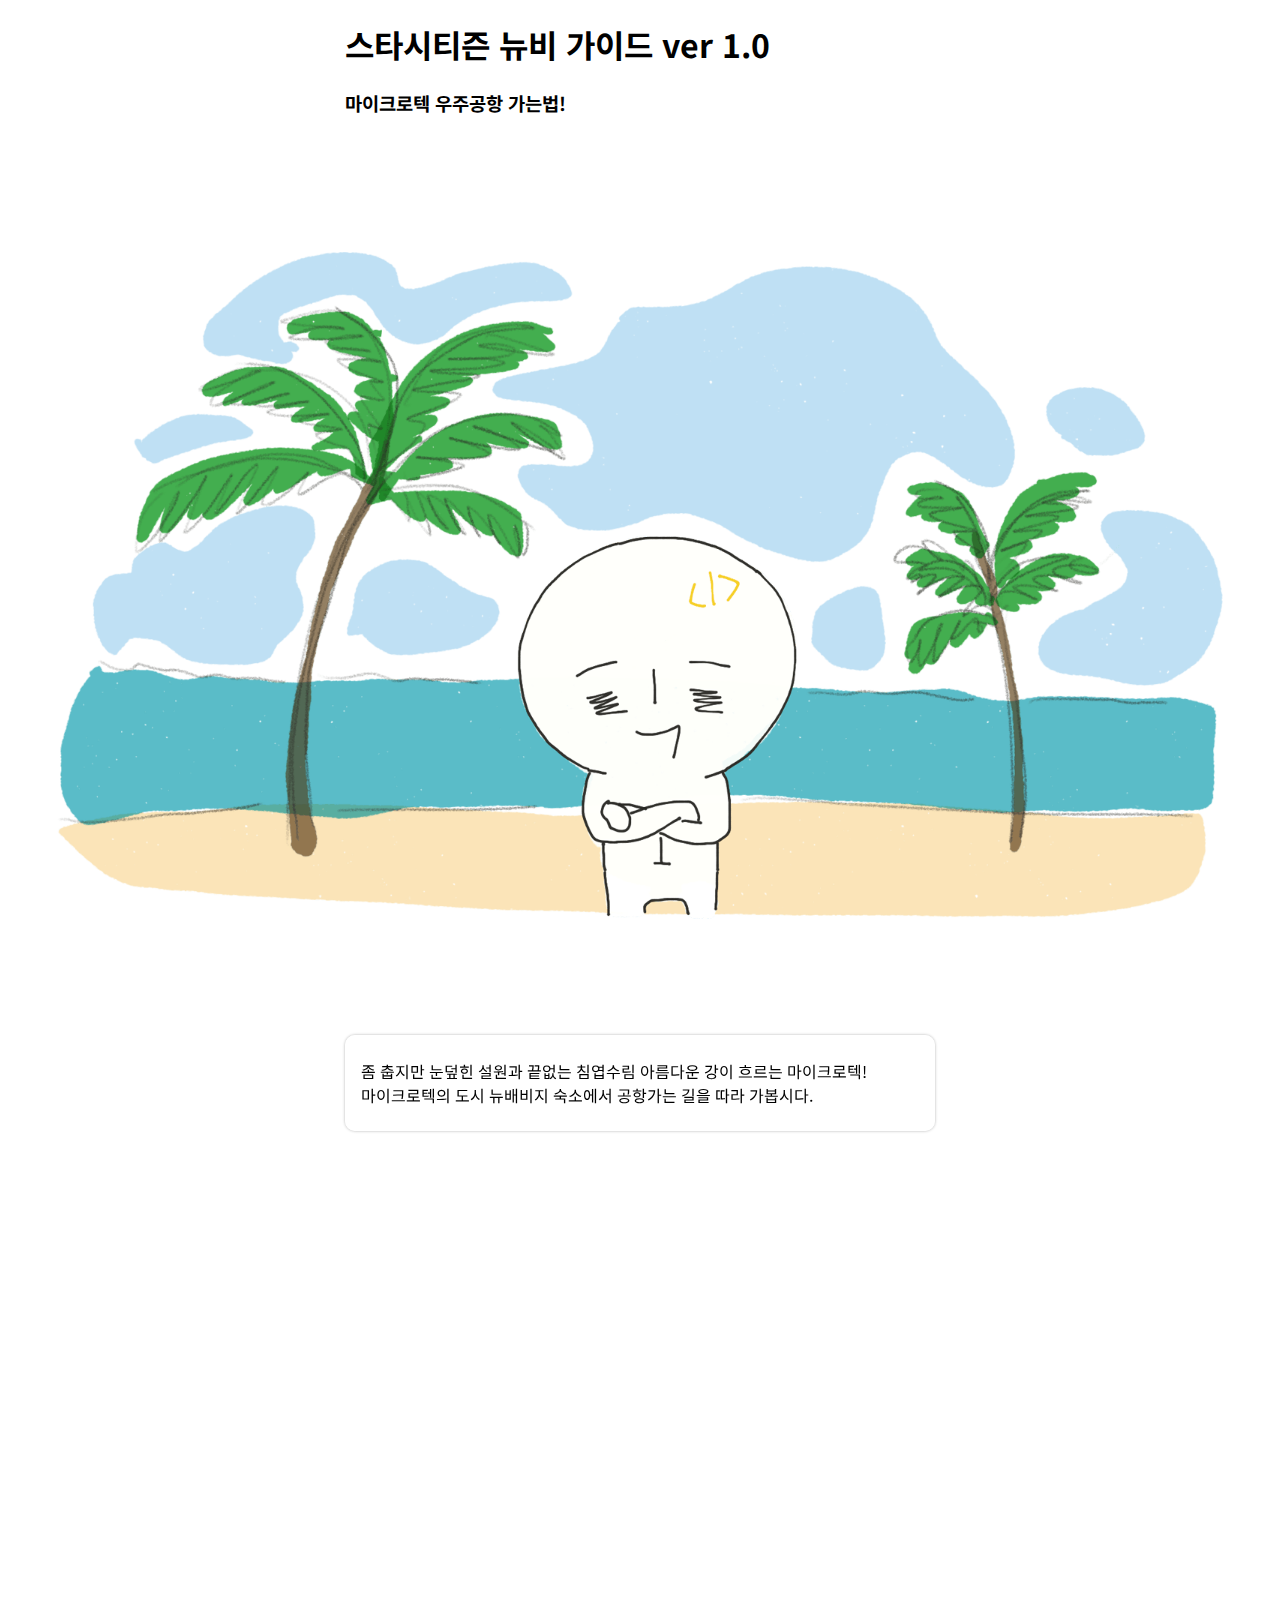
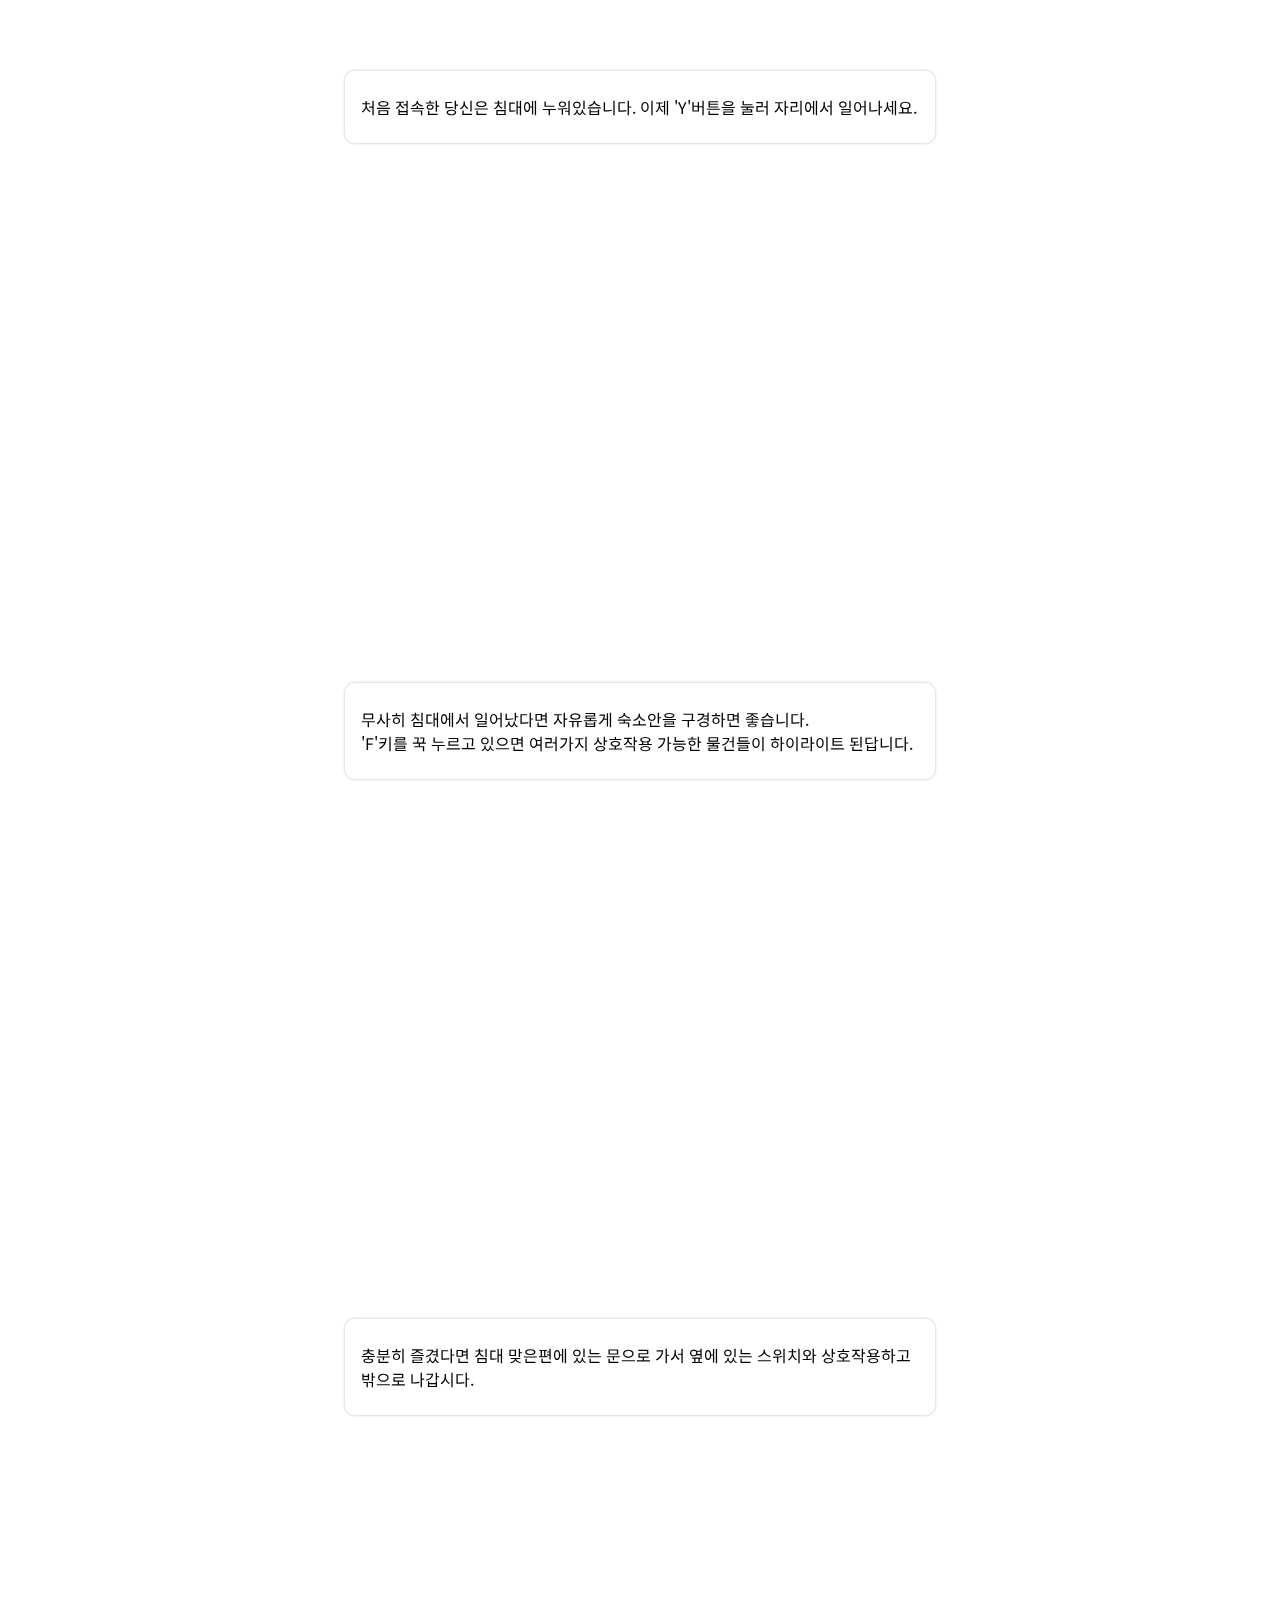
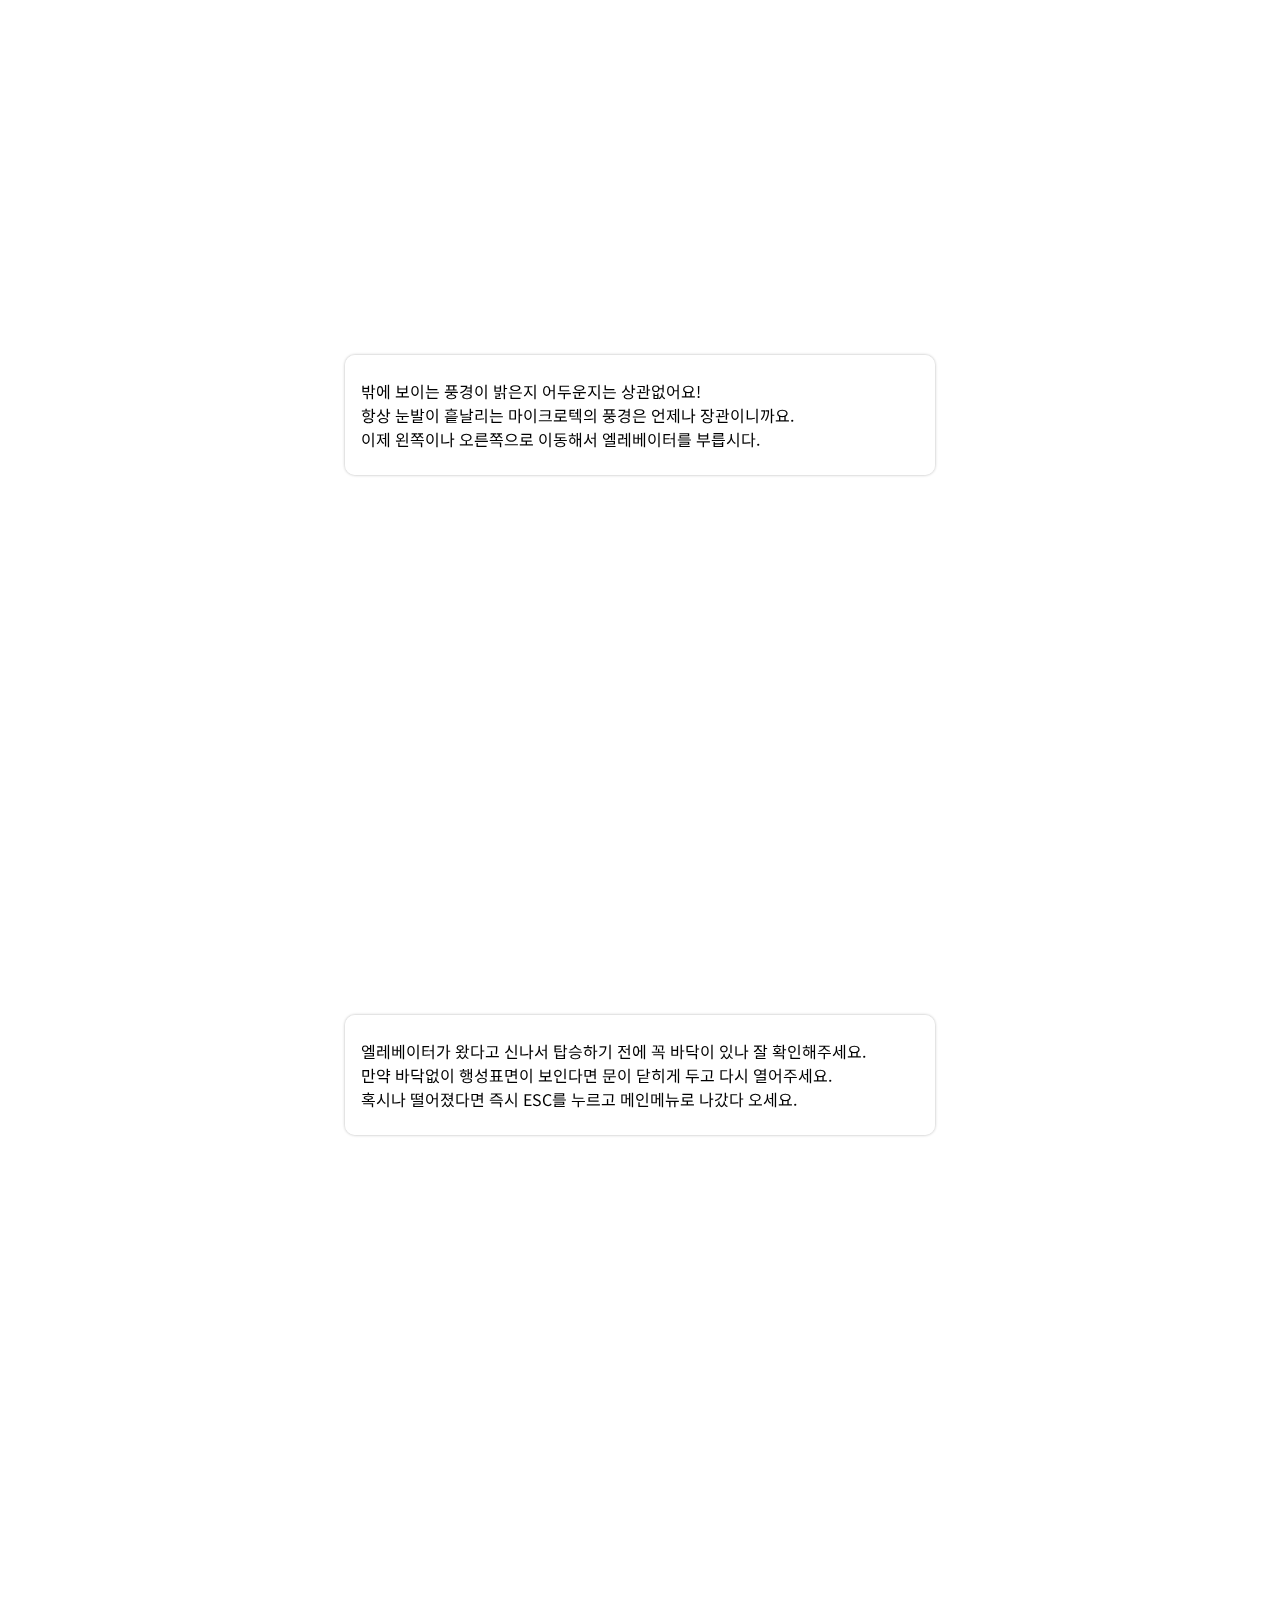
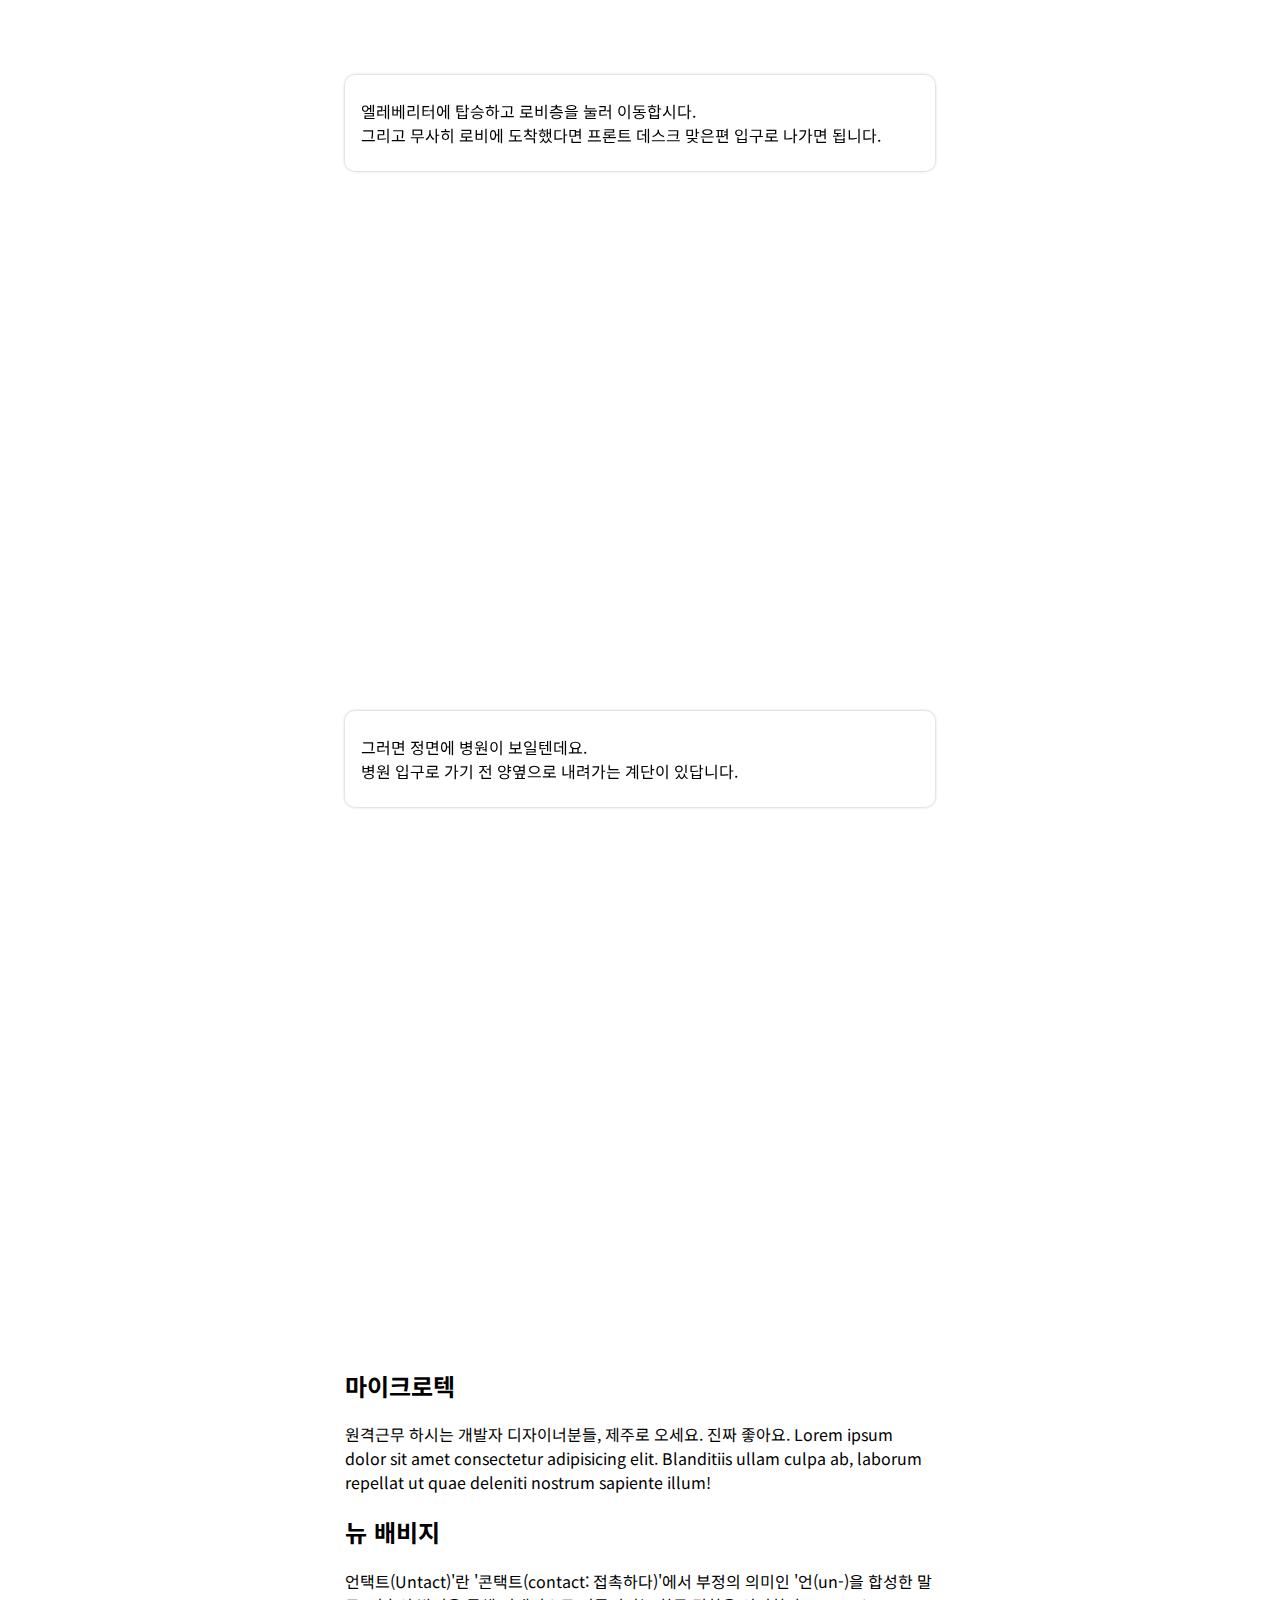
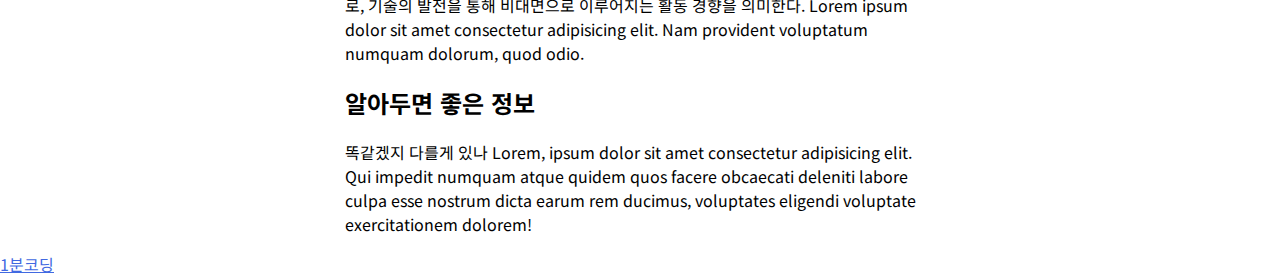
<file: 1mincoding-bbc-covid19/index.html>
<!DOCTYPE html>
<html lang="ko">
<head>
	<meta charset="UTF-8">
	<meta name="viewport" content="width=device-width, initial-scale=1.0">
	<title>스타시티즌 뉴비 가이드 ver 1.0</title>
	<link href="https://fonts.googleapis.com/css2?family=Noto+Sans+KR:wght@400;700&display=swap" rel="stylesheet">
	<link rel="stylesheet" href="style.css">
</head>
<body>
	<header class="header">
		<div class="global-width">
			<h1 class="page-title">스타시티즌 뉴비 가이드 ver 1.0</h1>
			<p>
				<h3>마이크로텍 우주공항 가는법!</h3>
			</p>
		</div>
	</header>
	<section class="scroll-content">
		<div class="scroll-graphic">
			<div class="graphic-item"><img class="scene-img" src="images/00.png" alt=""></div>
			<!-- date- 테그 중요 -->
			<div class="graphic-item"><img class="scene-img" src="images/01.png" alt=""></div>
			<div class="graphic-item" data-action="birdFlies">
				<img class="bird" src="images/bird.gif" alt="">
				<img class="scene-img" src="images/02.png" alt="">
			</div>
			<div class="graphic-item"><img class="scene-img" src="images/bird.gif" alt=""></div>
			<div class="graphic-item"><img class="scene-img" src="images/03.png" alt=""></div>
			<div class="graphic-item" data-action="birdFlies2">
				<img class="bird" src="images/bird.gif" alt="">
				<img class="scene-img" src="images/04.png" alt="">
			</div>
			<div class="graphic-item"><img class="scene-img" src="images/05.png" alt=""></div>
			<div class="graphic-item"><img class="scene-img" src="images/06.png" alt=""></div>
			<div class="graphic-item"><img class="scene-img" src="images/07.png" alt=""></div>
			<div class="graphic-item"><img class="scene-img" src="images/08.png" alt=""></div>
		</div>
		<div class="scroll-text global-width">
			<div class="step">
				<p>
					좀 춥지만 눈덮힌 설원과 끝없는 침엽수림 아름다운 강이 흐르는 마이크로텍!<br>마이크로텍의 도시 뉴배비지 숙소에서 공항가는 길을 따라 가봅시다.
				</p>
			</div>
			<div class="step">
				<p>
					처음 접속한 당신은 침대에 누워있습니다. 이제 'Y'버튼을 눌러 자리에서 일어나세요.
				</p>
			</div>
			<div class="step">
				<p>
					무사히 침대에서 일어났다면 자유롭게 숙소안을 구경하면 좋습니다.<br>'F'키를 꾹 누르고 있으면 여러가지 상호작용 가능한 물건들이 하이라이트 된답니다.
				</p>
			</div>
			<div class="step">
				<p>
					충분히 즐겼다면 침대 맞은편에 있는 문으로 가서 옆에 있는 스위치와 상호작용하고 밖으로 나갑시다.
				</p>
			</div>
			<div class="step">
				<p>
					밖에 보이는 풍경이 밝은지 어두운지는 상관없어요!<br>항상 눈발이 흩날리는 마이크로텍의 풍경은 언제나 장관이니까요.<br>
					이제 왼쪽이나 오른쪽으로 이동해서 엘레베이터를 부릅시다.
				</p>
			</div>
			<div class="step">
				<p>
					엘레베이터가 왔다고 신나서 탑승하기 전에 꼭 바닥이 있나 잘 확인해주세요.<br>만약 바닥없이 행성표면이 보인다면 문이 닫히게 두고 다시 열어주세요.<br>혹시나 떨어졌다면 즉시 ESC를 누르고 메인메뉴로 나갔다 오세요.
				</p>
			</div>
			<div class="step">
				<p>
					엘레베리터에 탑승하고 로비층을 눌러 이동합시다.<br>그리고 무사히 로비에 도착했다면 프론트 데스크 맞은편 입구로 나가면 됩니다.
				</p>
			</div>
			<div class="step">
				<p>
					그러면 정면에 병원이 보일텐데요.<br>병원 입구로 가기 전 양옆으로 내려가는 계단이 있답니다.
				</p>
			</div>
		</div>
	</section>
	<section class="normal-content global-width">
		<h2>마이크로텍</h2>
		<p>원격근무 하시는 개발자 디자이너분들, 제주로 오세요. 진짜 좋아요. Lorem ipsum dolor sit amet consectetur adipisicing elit. Blanditiis ullam culpa ab, laborum repellat ut quae deleniti nostrum sapiente illum!</p>
		<h2>뉴 배비지</h2>
		<p>언택트(Untact)'란 '콘택트(contact: 접촉하다)'에서 부정의 의미인 '언(un-)을 합성한 말로, 기술의 발전을 통해 비대면으로 이루어지는 활동 경향을 의미한다. Lorem ipsum dolor sit amet consectetur adipisicing elit. Nam provident voluptatum numquam dolorum, quod odio.</p>
		<h2>알아두면 좋은 정보</h2>
		<p>똑같겠지 다를게 있나 Lorem, ipsum dolor sit amet consectetur adipisicing elit. Qui impedit numquam atque quidem quos facere obcaecati deleniti labore culpa esse nostrum dicta earum rem ducimus, voluptates eligendi voluptate exercitationem dolorem!</p>
	</section>
	<footer class="global-footer">
		<a href="https://www.youtube.com/channel/UC_s1FC7s5YVwDImzv-WG93Q" target="blank">1분코딩</a>
	</footer>

	<script src="main.js"></script>
</body>
</html>
</file>
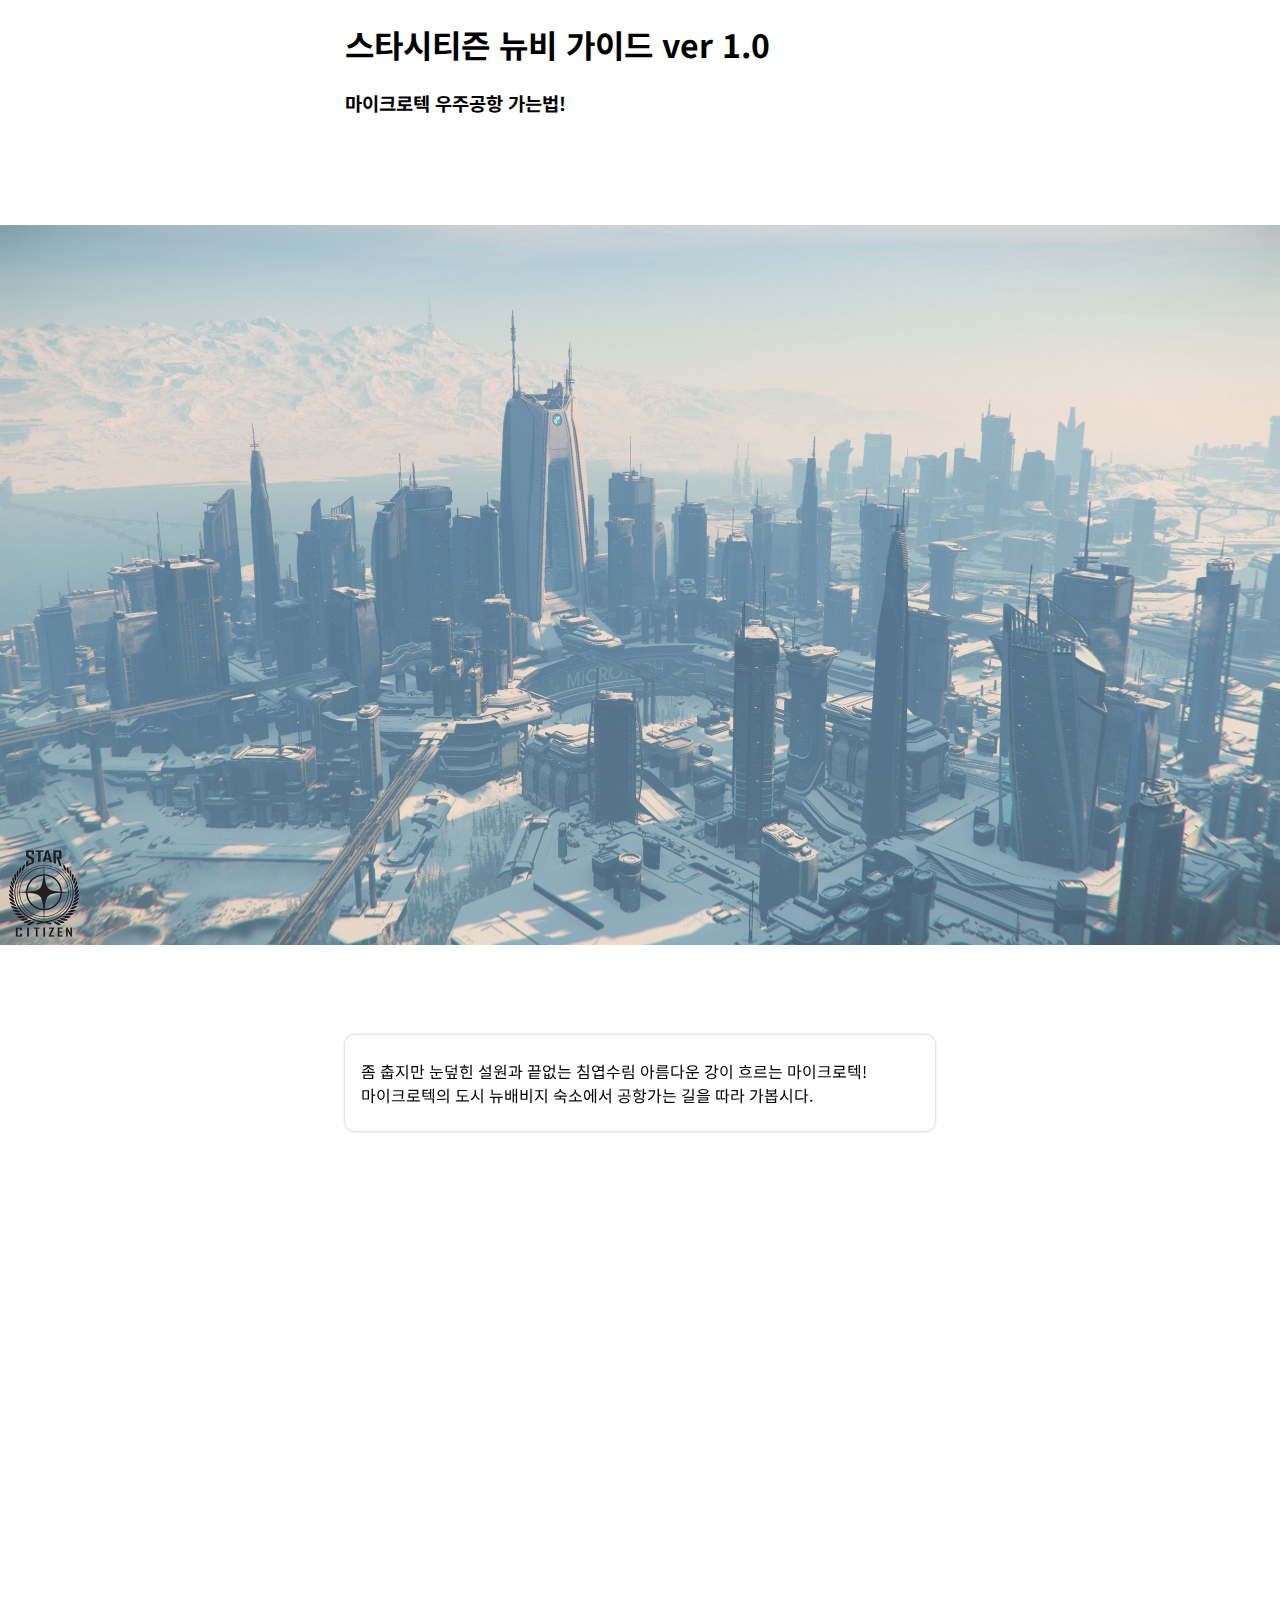
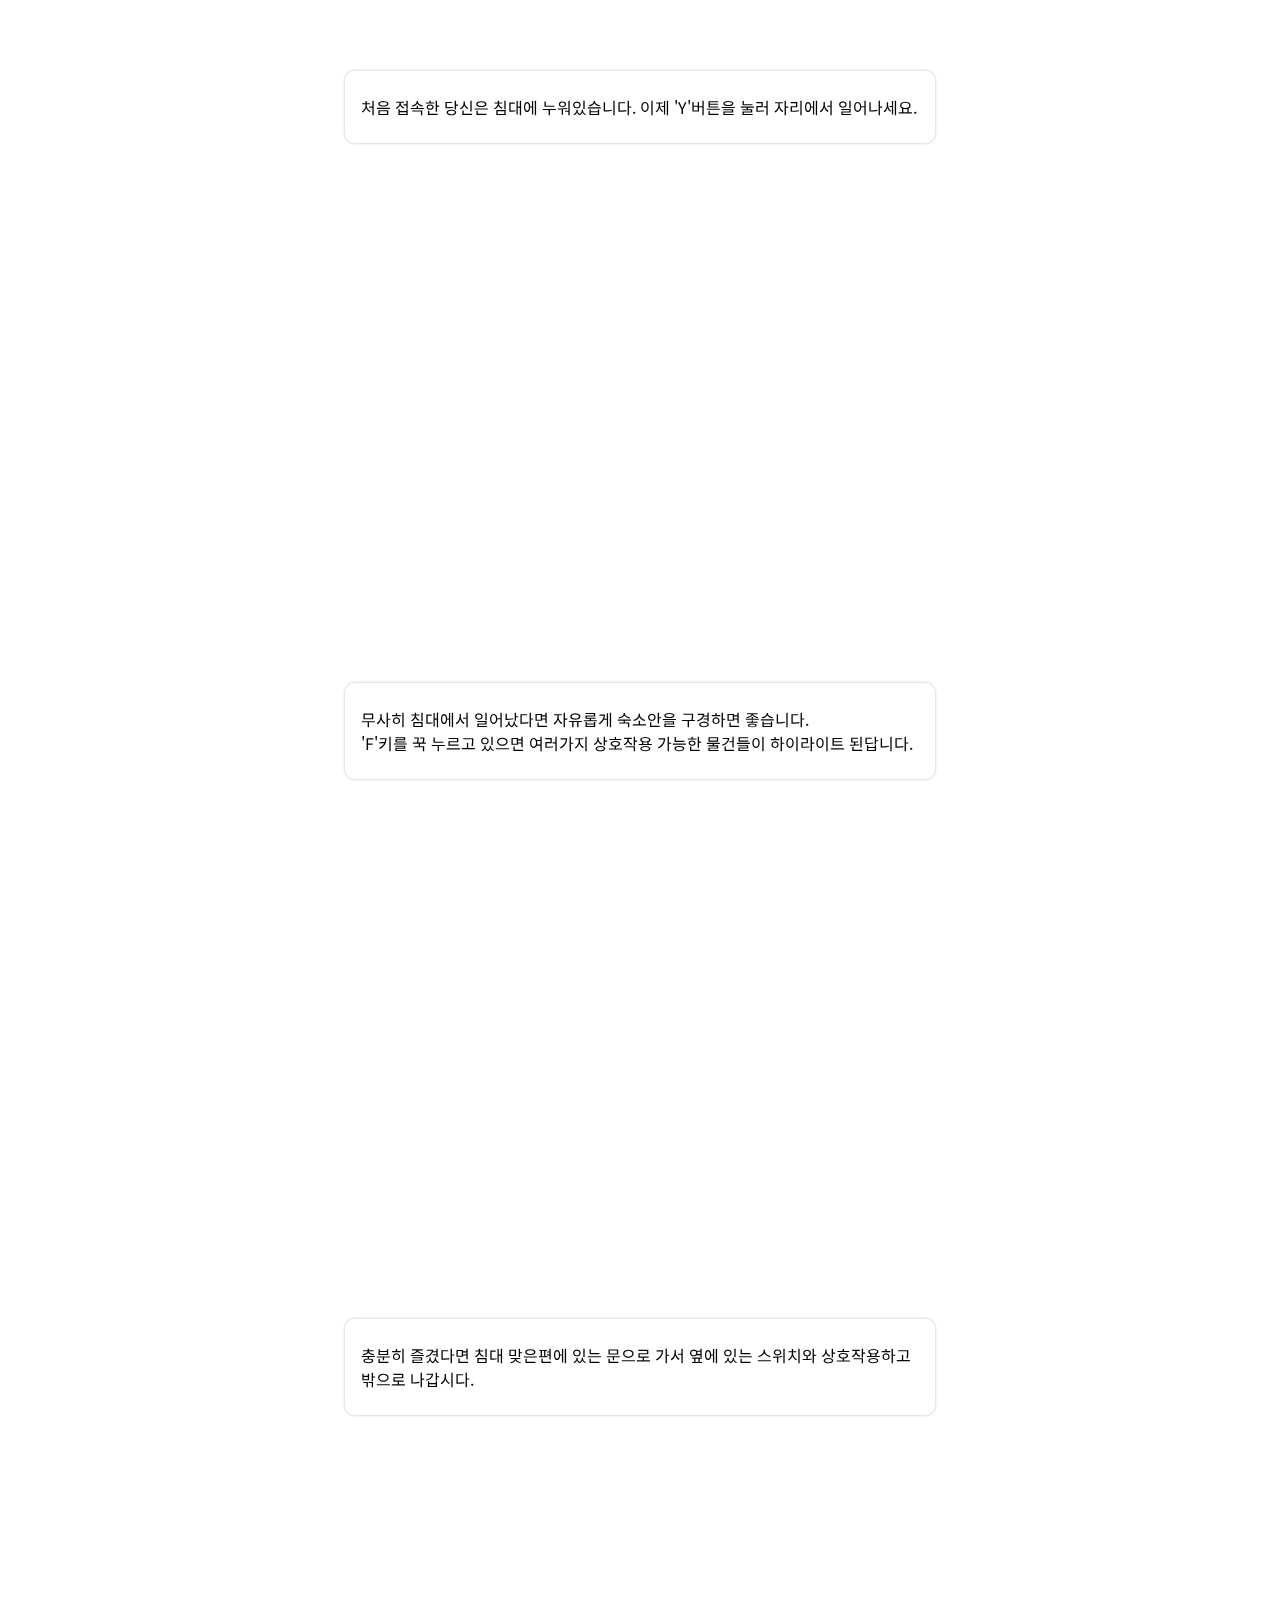
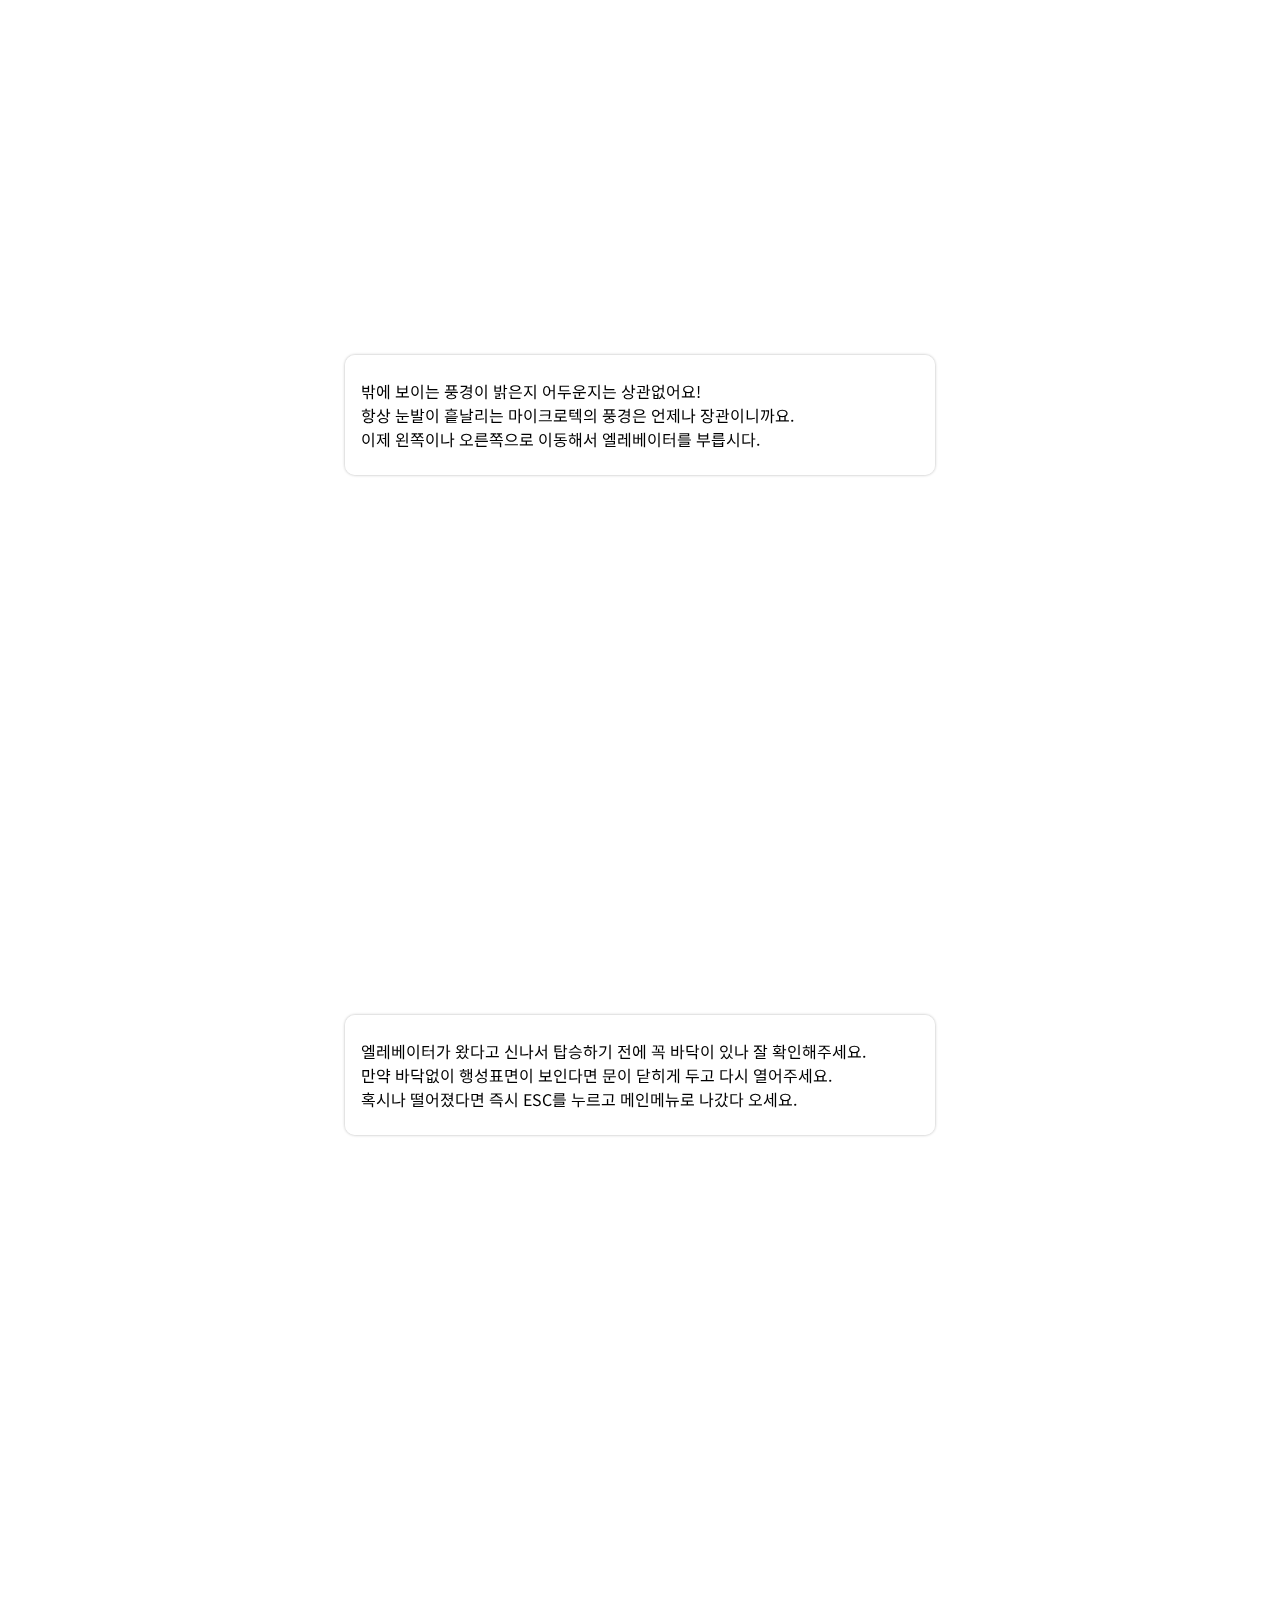
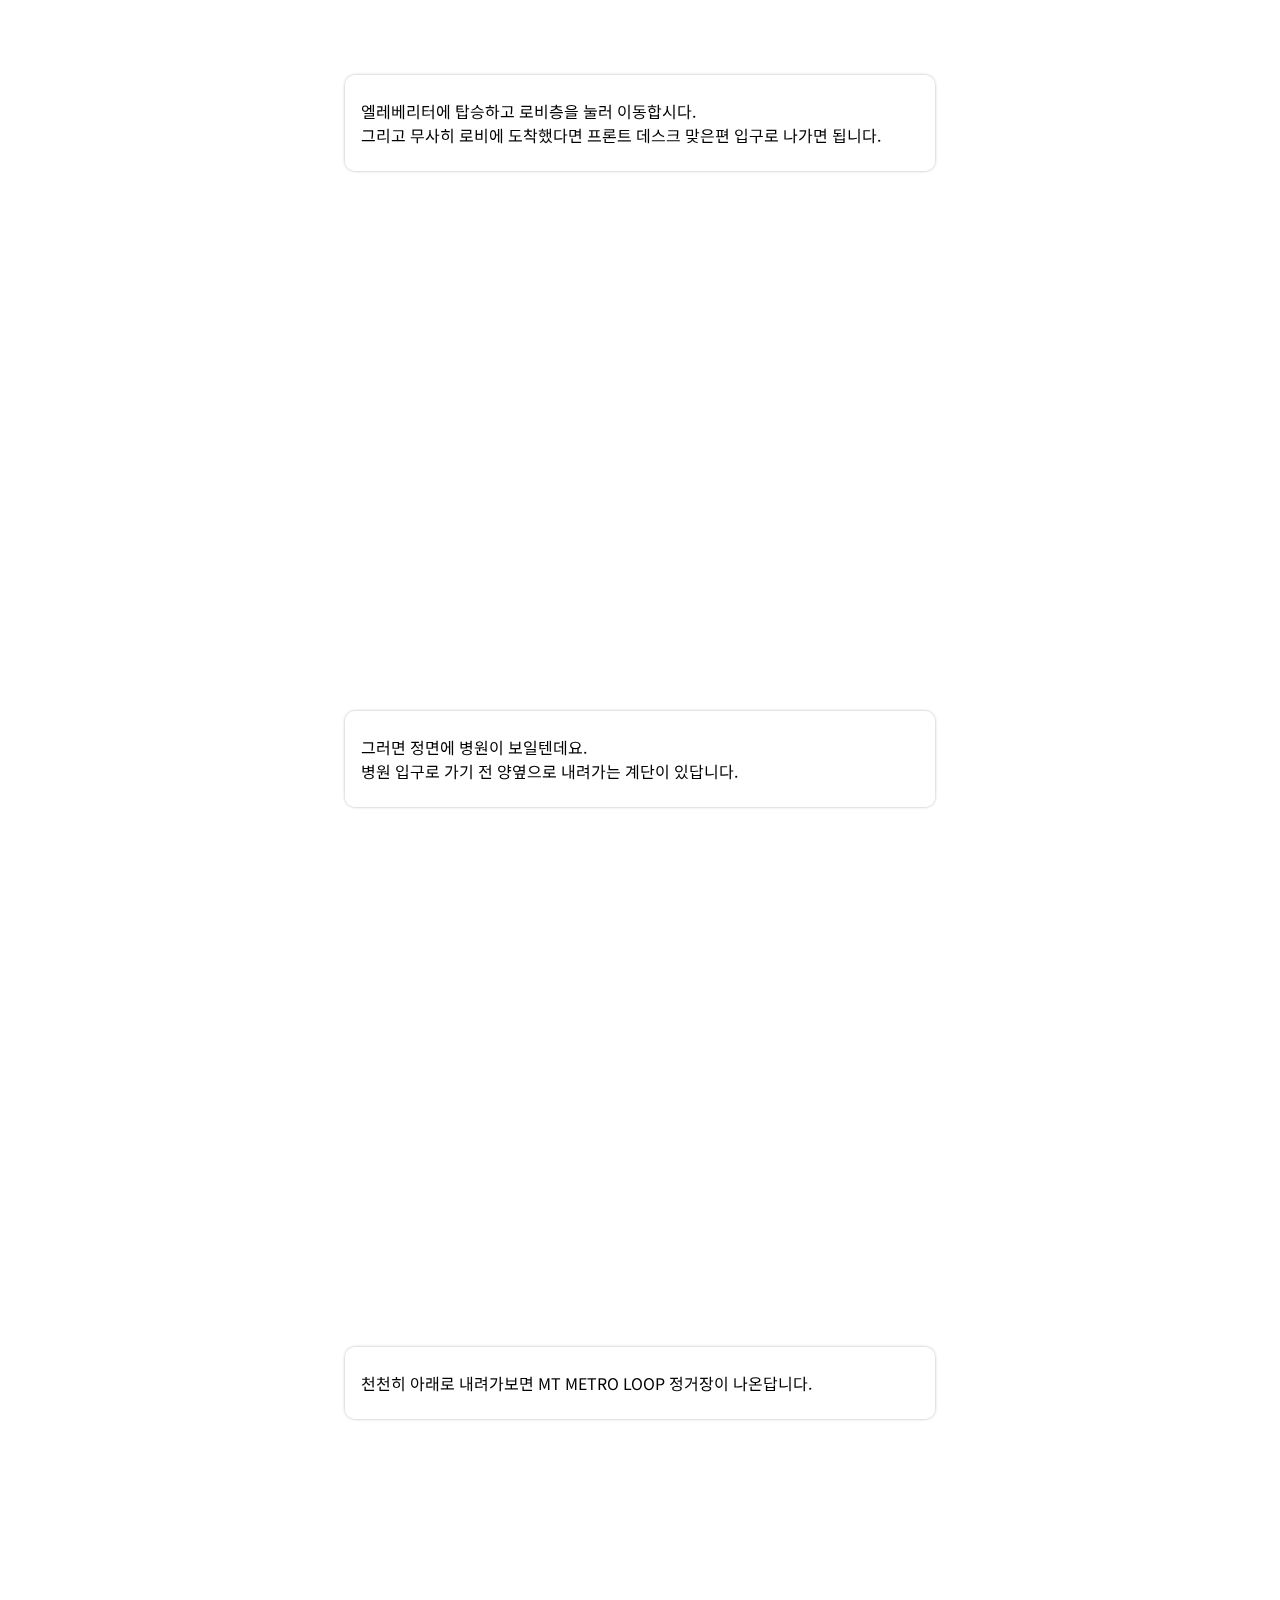
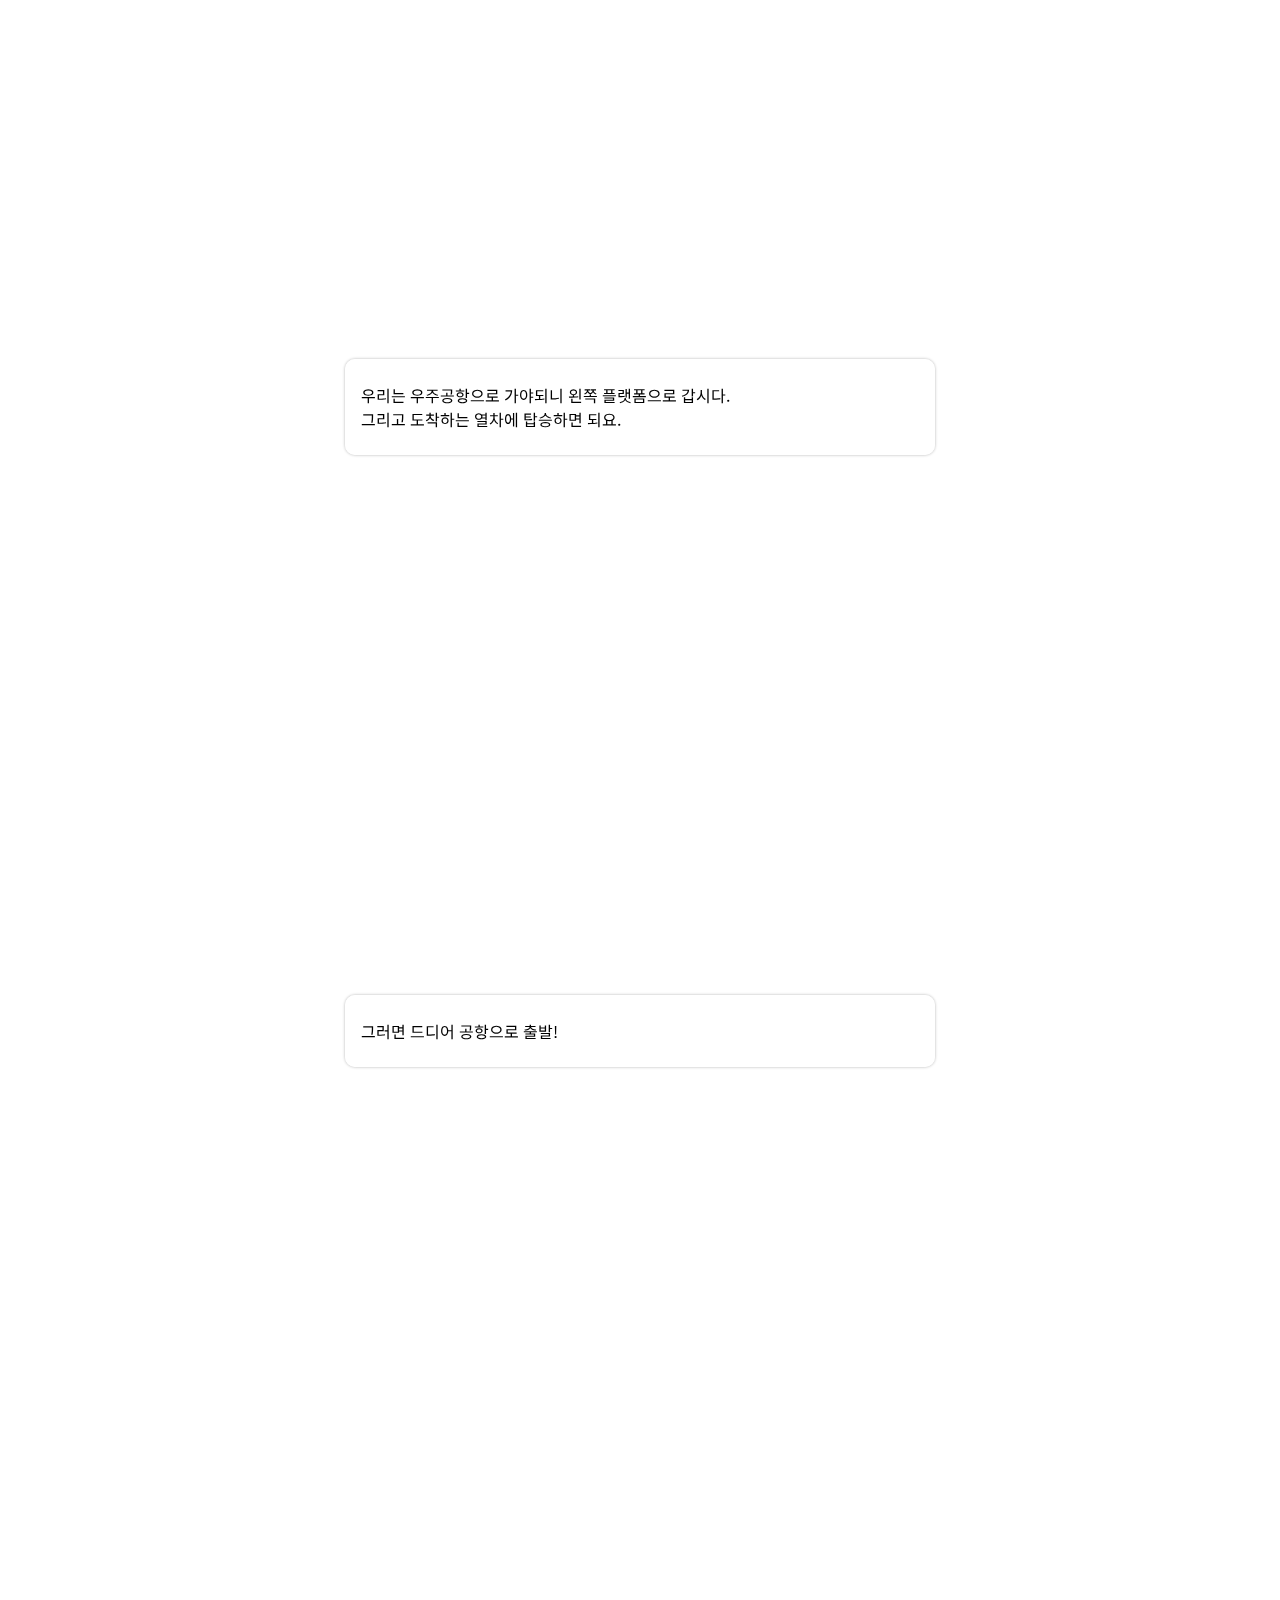
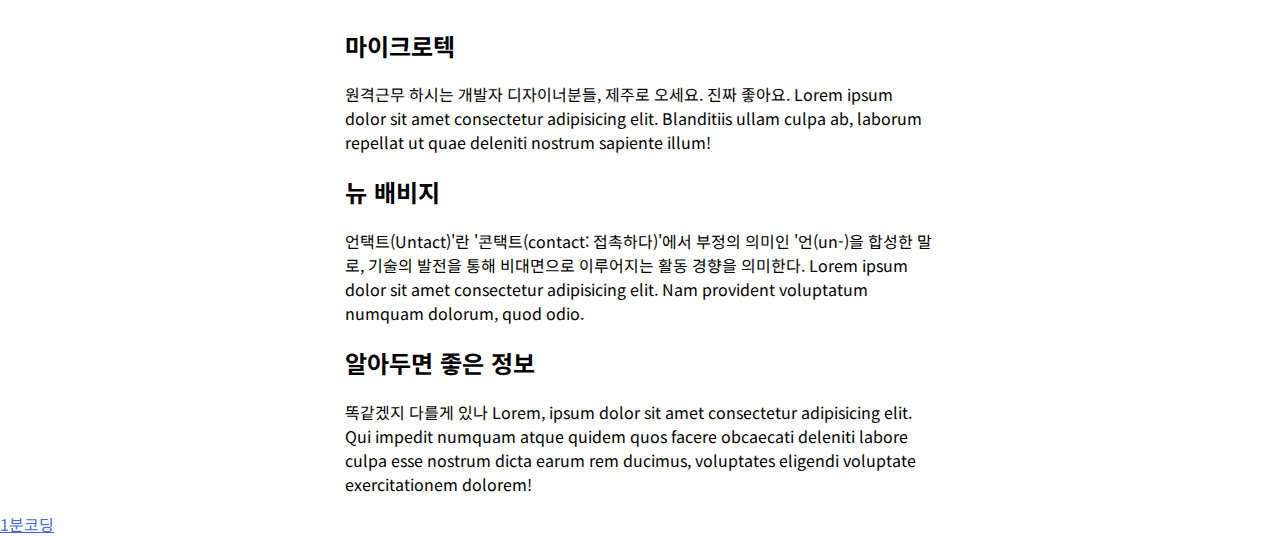
<file: bbc/index.html>
<!DOCTYPE html>
<html lang="ko">
<head>
	<meta charset="UTF-8">
	<meta name="viewport" content="width=device-width, initial-scale=1.0">
	<title>스타시티즌 뉴비 가이드 ver 1.0</title>
	<link href="https://fonts.googleapis.com/css2?family=Noto+Sans+KR:wght@400;700&display=swap" rel="stylesheet">
	<link rel="stylesheet" href="style.css">
</head>
<body>
	<header class="header">
		<div class="global-width">
			<h1 class="page-title">스타시티즌 뉴비 가이드 ver 1.0</h1>
			<p>
				<h3>마이크로텍 우주공항 가는법!</h3>
			</p>
		</div>
	</header>
	<section class="scroll-content">
		<div class="scroll-graphic">
			<div class="graphic-item"><img class="scene-img" src="images/00.png" alt=""></div>
			<!-- date- 테그 중요 -->
			<div class="graphic-item"><img class="scene-img" src="images/01.png" alt=""></div>
			<div class="graphic-item" data-action="birdFlies">
				<img class="bird" src="images/bird.gif" alt="">
				<img class="scene-img" src="images/02.gif" alt="">
			</div>
			<div class="graphic-item"><img class="scene-img" src="images/02.png" alt=""></div>
			<div class="graphic-item"><img class="scene-img" src="images/03.png" alt=""></div>
			<div class="graphic-item" data-action="birdFlies2">
				<img class="bird" src="images/bird.gif" alt="">
				<img class="scene-img" src="images/04.png" alt="">
			</div>
			<div class="graphic-item"><img class="scene-img" src="images/05.png" alt=""></div>
			<div class="graphic-item"><img class="scene-img" src="images/06.png" alt=""></div>
			<div class="graphic-item"><img class="scene-img" src="images/07.png" alt=""></div>
			<div class="graphic-item"><img class="scene-img" src="images/08.png" alt=""></div>
			<div class="graphic-item"><img class="scene-img" src="images/09.png" alt=""></div>
		</div>
		<div class="scroll-text global-width">
			<div class="step">
				<p>
					좀 춥지만 눈덮힌 설원과 끝없는 침엽수림 아름다운 강이 흐르는 마이크로텍!<br>마이크로텍의 도시 뉴배비지 숙소에서 공항가는 길을 따라 가봅시다.
				</p>
			</div>
			<div class="step">
				<p>
					처음 접속한 당신은 침대에 누워있습니다. 이제 'Y'버튼을 눌러 자리에서 일어나세요.
				</p>
			</div>
			<div class="step">
				<p>
					무사히 침대에서 일어났다면 자유롭게 숙소안을 구경하면 좋습니다.<br>'F'키를 꾹 누르고 있으면 여러가지 상호작용 가능한 물건들이 하이라이트 된답니다.
				</p>
			</div>
			<div class="step">
				<p>
					충분히 즐겼다면 침대 맞은편에 있는 문으로 가서 옆에 있는 스위치와 상호작용하고 밖으로 나갑시다.
				</p>
			</div>
			<div class="step">
				<p>
					밖에 보이는 풍경이 밝은지 어두운지는 상관없어요!<br>항상 눈발이 흩날리는 마이크로텍의 풍경은 언제나 장관이니까요.<br>
					이제 왼쪽이나 오른쪽으로 이동해서 엘레베이터를 부릅시다.
				</p>
			</div>
			<div class="step">
				<p>
					엘레베이터가 왔다고 신나서 탑승하기 전에 꼭 바닥이 있나 잘 확인해주세요.<br>만약 바닥없이 행성표면이 보인다면 문이 닫히게 두고 다시 열어주세요.<br>혹시나 떨어졌다면 즉시 ESC를 누르고 메인메뉴로 나갔다 오세요.
				</p>
			</div>
			<div class="step">
				<p>
					엘레베리터에 탑승하고 로비층을 눌러 이동합시다.<br>그리고 무사히 로비에 도착했다면 프론트 데스크 맞은편 입구로 나가면 됩니다.
				</p>
			</div>
			<div class="step">
				<p>
					그러면 정면에 병원이 보일텐데요.<br>병원 입구로 가기 전 양옆으로 내려가는 계단이 있답니다.
				</p>
			</div>
            <div class="step">
				<p>
					천천히 아래로 내려가보면 MT METRO LOOP 정거장이 나온답니다.
				</p>
			</div>
            <div class="step">
				<p>
					우리는 우주공항으로 가야되니 왼쪽 플랫폼으로 갑시다.<br>그리고 도착하는 열차에 탑승하면 되요.
				</p>
			</div>
            <div class="step">
				<p>
					그러면 드디어 공항으로 출발!
				</p>
			</div>
		</div>
	</section>
	<section class="normal-content global-width">
		<h2>마이크로텍</h2>
		<p>원격근무 하시는 개발자 디자이너분들, 제주로 오세요. 진짜 좋아요. Lorem ipsum dolor sit amet consectetur adipisicing elit. Blanditiis ullam culpa ab, laborum repellat ut quae deleniti nostrum sapiente illum!</p>
		<h2>뉴 배비지</h2>
		<p>언택트(Untact)'란 '콘택트(contact: 접촉하다)'에서 부정의 의미인 '언(un-)을 합성한 말로, 기술의 발전을 통해 비대면으로 이루어지는 활동 경향을 의미한다. Lorem ipsum dolor sit amet consectetur adipisicing elit. Nam provident voluptatum numquam dolorum, quod odio.</p>
		<h2>알아두면 좋은 정보</h2>
		<p>똑같겠지 다를게 있나 Lorem, ipsum dolor sit amet consectetur adipisicing elit. Qui impedit numquam atque quidem quos facere obcaecati deleniti labore culpa esse nostrum dicta earum rem ducimus, voluptates eligendi voluptate exercitationem dolorem!</p>
	</section>
	<footer class="global-footer">
		<a href="https://www.youtube.com/channel/UC_s1FC7s5YVwDImzv-WG93Q" target="blank">1분코딩</a>
	</footer>

	<script src="main.js"></script>
</body>
</html>
</file>
<file: 1mincoding-bbc-covid19/style.css>
html {
	font-family: 'Noto Sans KR', sans-serif;
}
body {
	margin: 0;
}
div, section, header, footer, p, h1, h2 {
	box-sizing: border-box;
}
a {
	color: royalblue;
}
img {
	max-width: 100%;
	height: auto;
}

.global-width{
	max-width: 620px;
	margin: 0 auto;
	padding: 0 15px;
}

.graphic-item{
	display: flex;
	align-items: center;
	justify-content: center;
	position: absolute;
	left: 0;
	top: 0;
	/* 가운데 정렬 */
	width: 100%;
	height: 100%;
	opacity: 0;
	transition: 0.5s;
}

.visible{
	opacity: 1;
}


.scroll-graphic{
	position: sticky;
	top: 0;
	height: 100vh;
	overflow-x: hidden;
}

.scroll-text{
	position: relative;
	padding-bottom: 1px;
}

.step {
	margin-bottom: 60vh;
	padding: 8px 16px;
	border-radius: 10px;
	background-color: rgba(255, 255, 255, 0.8);
	box-shadow: rgba(0, 0, 0, 0.3) 0 0 3px;
	/* rgba left top 3px만큼 퍼지게 */
}

.scene-img{
	max-height: 100vh;
}

.bird{
	position: absolute;
	left: 0;
	bottom: 60%;
	width: 100px;
	transform: translate(-100%);
	/* 화면 밖으로 뺴버리기 */
	transition: 1.5s 0.5s linear;
	/* transition 은 가속이 있다. linear = 등속 먼저쓴던 속도 뒤에껀 지연속도*/
}
[data-index="5"] .bird{
	left: 30%;
	bottom: 30%;
}
</file>
<file: bbc/style.css>
html {
	font-family: 'Noto Sans KR', sans-serif;
}
body {
	margin: 0;
}
div, section, header, footer, p, h1, h2 {
	box-sizing: border-box;
}
a {
	color: royalblue;
}
img {
	max-width: 100%;
	height: auto;
}

.global-width{
	max-width: 620px;
	margin: 0 auto;
	padding: 0 15px;
}

.graphic-item{
	display: flex;
	align-items: center;
	justify-content: center;
	position: absolute;
	left: 0;
	top: 0;
	/* 가운데 정렬 */
	width: 100%;
	height: 100%;
	opacity: 0;
	transition: 0.5s;
}

.visible{
	opacity: 1;
}


.scroll-graphic{
	position: sticky;
	top: 0;
	height: 100vh;
	overflow-x: hidden;
}

.scroll-text{
	position: relative;
	padding-bottom: 1px;
}

.step {
	margin-bottom: 60vh;
	padding: 8px 16px;
	border-radius: 10px;
	background-color: rgba(255, 255, 255, 0.8);
	box-shadow: rgba(0, 0, 0, 0.3) 0 0 3px;
	/* rgba left top 3px만큼 퍼지게 */
}

.scene-img{
	max-height: 100vh;
}

.bird{
	position: absolute;
	left: 0;
	bottom: 60%;
	width: 100px;
	transform: translate(-100%);
	/* 화면 밖으로 뺴버리기 */
	transition: 1.5s 0.5s linear;
	/* transition 은 가속이 있다. linear = 등속 먼저쓴던 속도 뒤에껀 지연속도*/
}
[data-index="5"] .bird{
	left: 30%;
	bottom: 30%;
}
</file>
